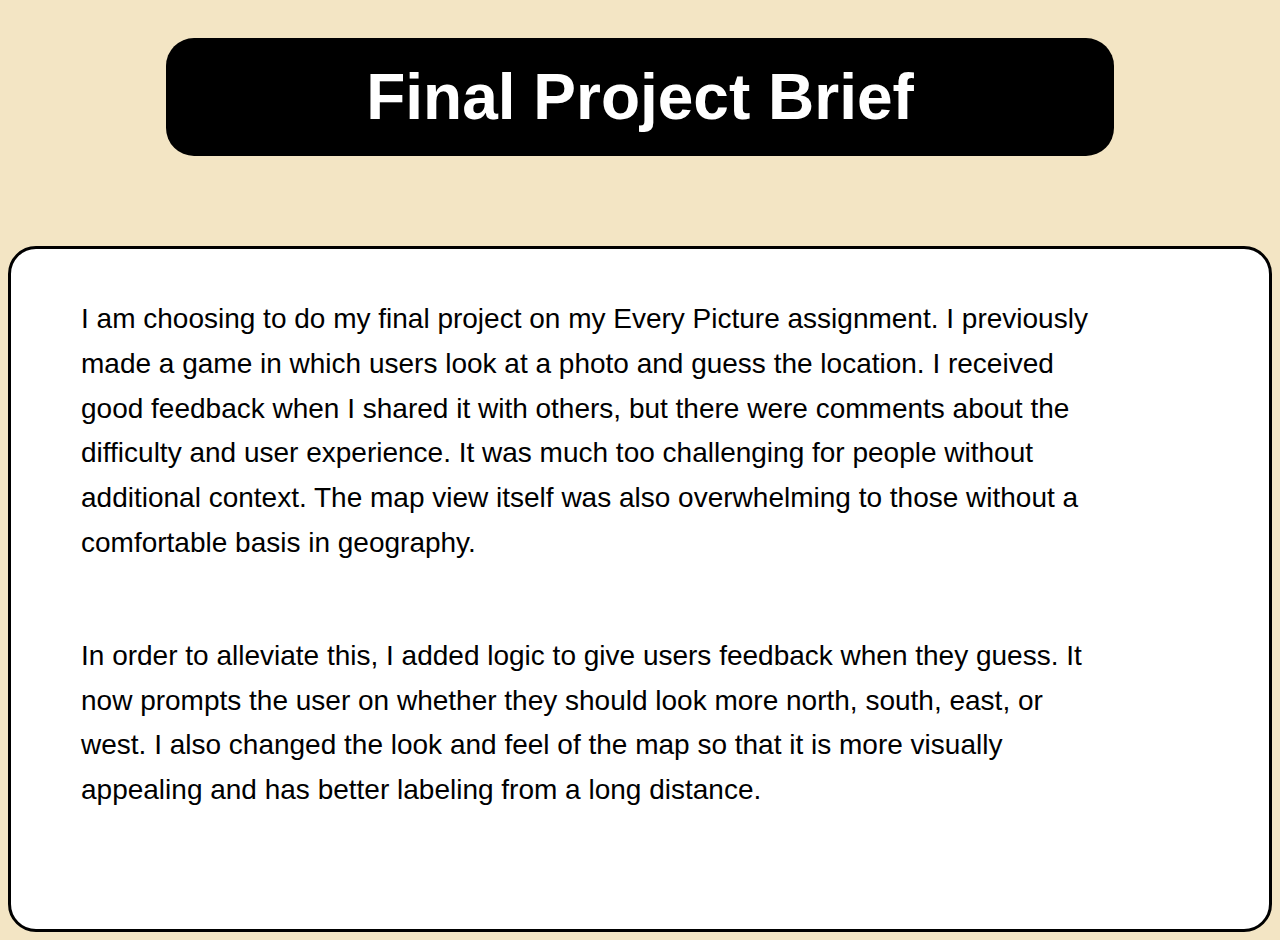
<file: final/index.html>
<!DOCTYPE html>
<html lang="en">
<head>
    <meta charset="UTF-8">
    <meta name="viewport" content="width=device-width, initial-scale=1.0">
    <title>Final Project Brief</title>
    <link rel="stylesheet" href="styles.css">
</head>
<body>  

    <section id="journal1">
        <article>
            <div class="label">
                <h1>Final Project Brief</h1>
            
                </section>
                <div class="journalcontent">
                <div class="maindisplay">
                    <p>I am choosing to do my final project on my Every Picture assignment. I previously made a game in which users look at a photo and guess the location. I received good feedback when I shared it with others, but there were comments about the difficulty and user experience. It was much too challenging for people without additional context. The map view itself was also overwhelming to those without a comfortable basis in geography.</p>
                    
                    <p>In order to alleviate this, I added logic to give users feedback when they guess. It now prompts the user on whether they should look more north, south, east, or west. I also changed the look and feel of the map so that it is more visually appealing and has better labeling from a long distance.</p>
                </p>
            </div>

                 
                </div>
            </div>
        </article>
    </section>

</body>
</html>
</file>
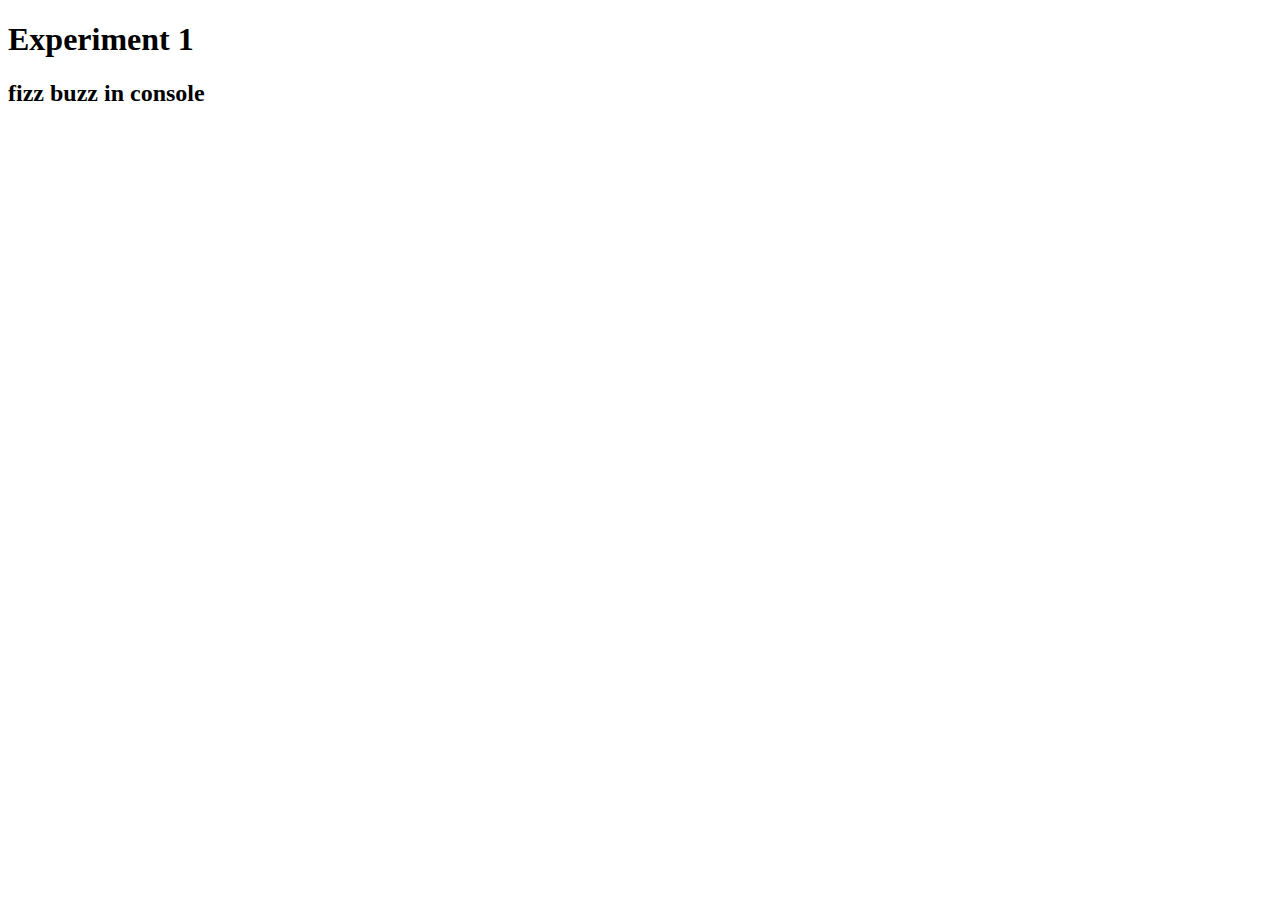
<file: exp/exp1.html>
<!DOCTYPE html>
<html lang="en">
<head>
    <meta charset="UTF-8">
    <meta name="viewport" content="width=device-width, initial-scale=1.0">
    <title>Experiment 1</title>
</head>
<body>
    <h1>Experiment 1</h1>
    <h2>fizz buzz in console</h2>
    <script>
        for (i=0; i<100; i++){

            if (i % 5 === 0 && i % 3 ===0)
            console.log("fizzbuzz")

            else if (i % 3 === 0){
                console.log("fizz");
            }
             
            else if (i % 5 === 0){
                console.log("buzz");
            }

           

            else{
                console.log(`${i}`)
            }
        }
    </script>
</body>
</html>
</file>
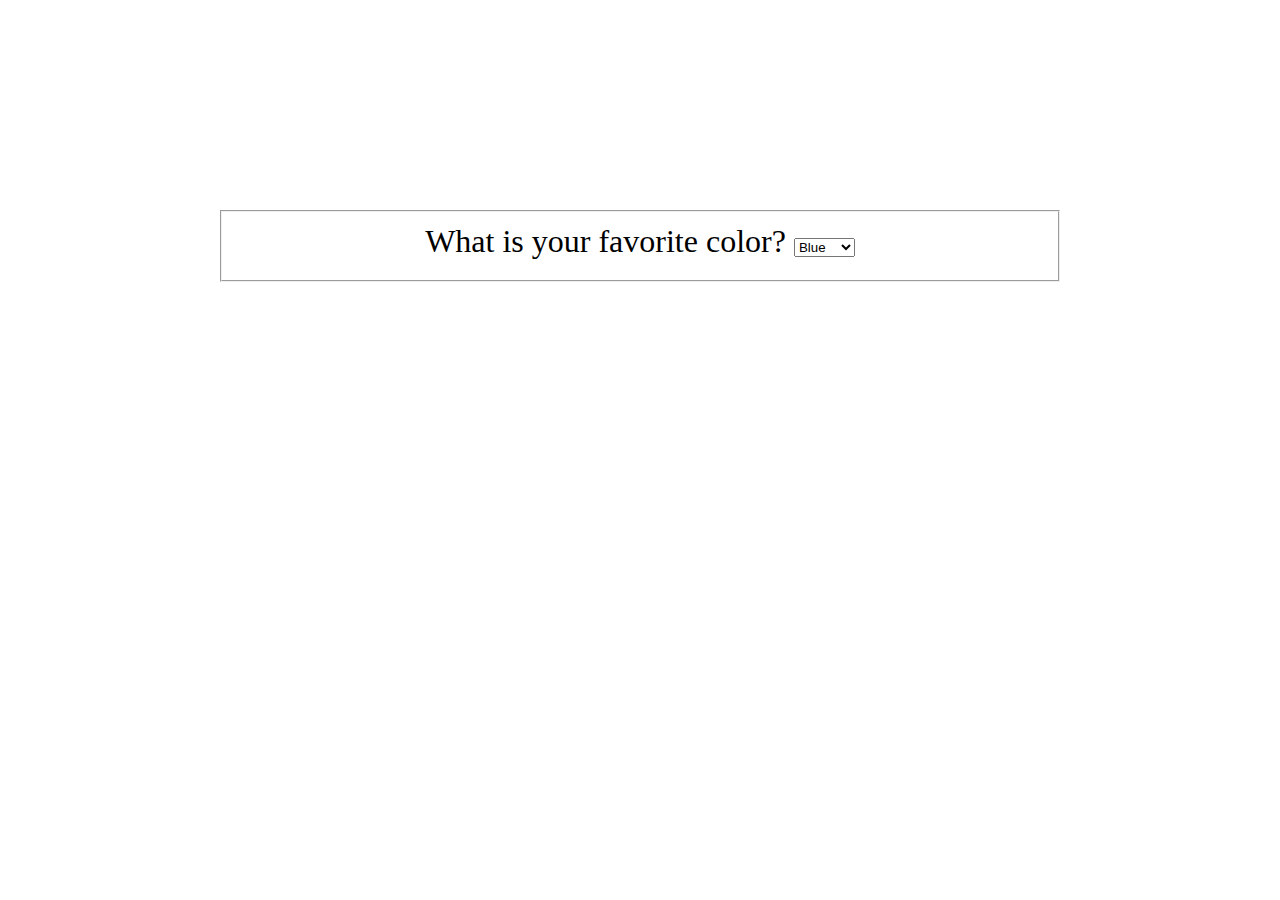
<file: exp/experiment2.html>
<!DOCTYPE html>
<html lang="en">
<head>
    <meta charset="UTF-8">
    <meta name="viewport" content="width=device-width, initial-scale=1.0">
    <title>Experiment 2</title>

    <style>
        div{
            background-color: rgba(255, 255, 255, 0.5);  
            font-size: 2em;  
            justify-content: center;   
            align-items: center;
            text-align: center;
            margin: 210px;
        }

        p{
            padding: 20px;
        }
    </style>
</head>
<body>
    <div>
    <fieldset>
        <label for="color">What is your favorite color?</label>
        <select name="color" id="color">
            <option value="blue">Blue</option>
            <option value="red">Red</option>
            <option value="green">Green</option>
            <option value="yellow">Yellow</option>
            <option value="purple">Purple</option>
        </select>
    </fieldset>

    <p class="hide"></p>
    </div>

        <script>
            var colors = ["blue", "red", "green", "yellow", "purple"]
            var number = prompt(`Choose a number between 1 and 5`);
            number = parseInt(number);
            var divChange = document.querySelector(".hide");
            function changeBG(){
                if (number===0 || number===""||isNaN(number) ){
                    alert("that is not a valid number");
                }
                else{
                document.body.style.backgroundColor= colors[number - 1];
                divChange.innerHTML = `You chose ${colors[number-1]}`;
                }
            }
            changeBG();
            var color = document.querySelector("#color");
            color.addEventListener('change', (event) =>{
                const bgColor = event.target.value;
                document.body.style.backgroundColor = bgColor;
                divChange.innerHTML = `You chose ${bgColor}`;
            });
        </script>
   
</body>
</html>
</file>
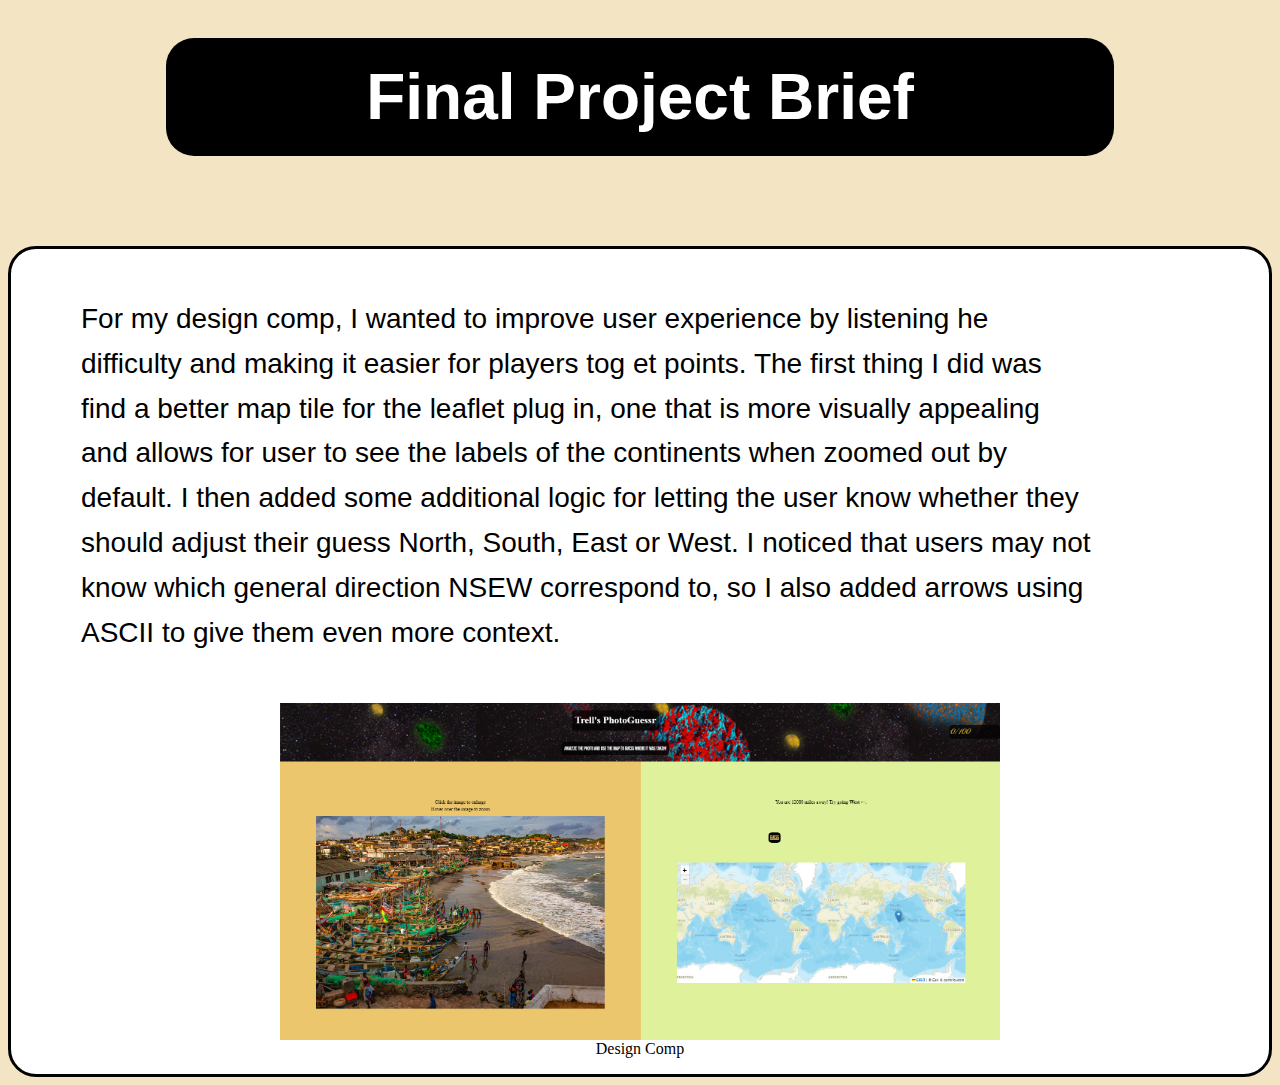
<file: final/process.html>
<!DOCTYPE html>
<html lang="en">
<head>
    <meta charset="UTF-8">
    <meta name="viewport" content="width=device-width, initial-scale=1.0">
    <title>Final Project Brief</title>
    <link rel="stylesheet" href="styles.css">
</head>
<body>  

    <section id="journal1">
        <article>
            <div class="label">
                <h1>Final Project Brief</h1>
            
                </section>
                <div class="journalcontent">
                <div class="maindisplay">
                    <p>For my design comp, I wanted to improve user experience by listening he difficulty and making it easier for players tog et points. The first thing I did was find a better map tile for the leaflet plug in, one that is more visually appealing and allows for user to see the labels of the continents when zoomed out by default. I then added some additional logic for letting the user know whether they should adjust their guess North, South, East or West. I noticed that users may not know which general direction NSEW correspond to, so I also added arrows using ASCII to give them even more context.</p>

                    <figure>
                        <img src="../TrellsPhotoGuessr/worldImages/processIMG.png" alt="process" id="process">
                        <figcaption>Design Comp</figcaption>
                        </figure>
                
                 
            </div>

                 
                </div>
            </div>
        </article>
    </section>

</body>
</html>
</file>
<file: final/styles.css>
body {
    background-color: rgba(232, 204, 137, .5);
    transition: all ease 1s;
}

/* article{
    
} */

main{
    margin-bottom: 15px;
}

.label{
    text-align: center;
}

h1 {
    color: white;
    background-color: black;
    font-family: "Bebas Neue", sans-serif;
    font-size: 64px;

    /* only works if the parent object is aligned to center */
    display: inline-block;
    text-align: center;
    margin-top: 30px;
    margin-bottom: 30px;
    padding: 22px 200px;
    border-radius: 28px;
}



.journalcontent{
   max-width: 1200px;
   background-color: white;
   margin: auto;
   padding-left: 50px;
   padding-right: 50px;
   border-style: solid;
   border-radius: 28px;
}

p{
    max-width: 65ch;
    font-size: 28px;
    font-family: Arial, Helvetica, sans-serif;
    padding: 20px;
    line-height: 1.6em;
}

footer{
    text-align: center;
    padding-bottom: 20px;
    font-size: 18px;
}

.flexdisplay{
    display: flex;
}

.flexdisplay p{
    flex-grow: 2;
}
.flexdisplay img{
   flex-grow: 1;
   width: 400px;
   height: 250px;
}

figure{
    display: flex;
    flex-direction: column;
    justify-content: center;
    text-align: center;
    justify-items: center;
    align-items: center;
}

figcaption{
    margin: auto;
    text-align: center;
}

footer a{
    font-family: "Permanent Marker";
    color: black;
    transition: all .3s;
}

footer a:hover{
    color: rgb(165, 50, 50);
    transition: all .3s;
}

/* Rules for overlays */

.overlay{
    position: absolute;
    background-color: rgba(0, 0, 0, 0.5);
    top: 0;
    left: 0;
    width: 100vw;
    height: 120vh;
    transition-property: opacity, visibility;
    transition-duration: 1s;
    transition-timing-function: ease;
}

.overlay article{
    box-sizing:border-box;
    background-color: #ffffff;
    padding: 20px;
    width: 50vw;
    height: 80vh;
    position: absolute;
    top: 50%;
    left: 50%;
    transform: translate(-50%, -50%);
    /* Stops the text or content from overlowing out of overlay box */
    overflow-y: scroll; 
    overflow-x: scroll;
}

#process{
    max-width: 720px;
    height: auto;
}


.showing {
    display: block;
    opacity: 1;
}

.hidden {
    /* Display property doesnt animate properly, so using visibiility is better */
    display: none;
    opacity: 0;
}

section{
    margin-bottom: 60px;
}

#myImage{
    float:right;
    max-width: 480px;
    height: auto;
    margin:20px;
}

#GiaImage{
    float: left;
    max-width: 480px;
    height: auto;
    margin:20px;
    overflow: hidden;
}
</file>
